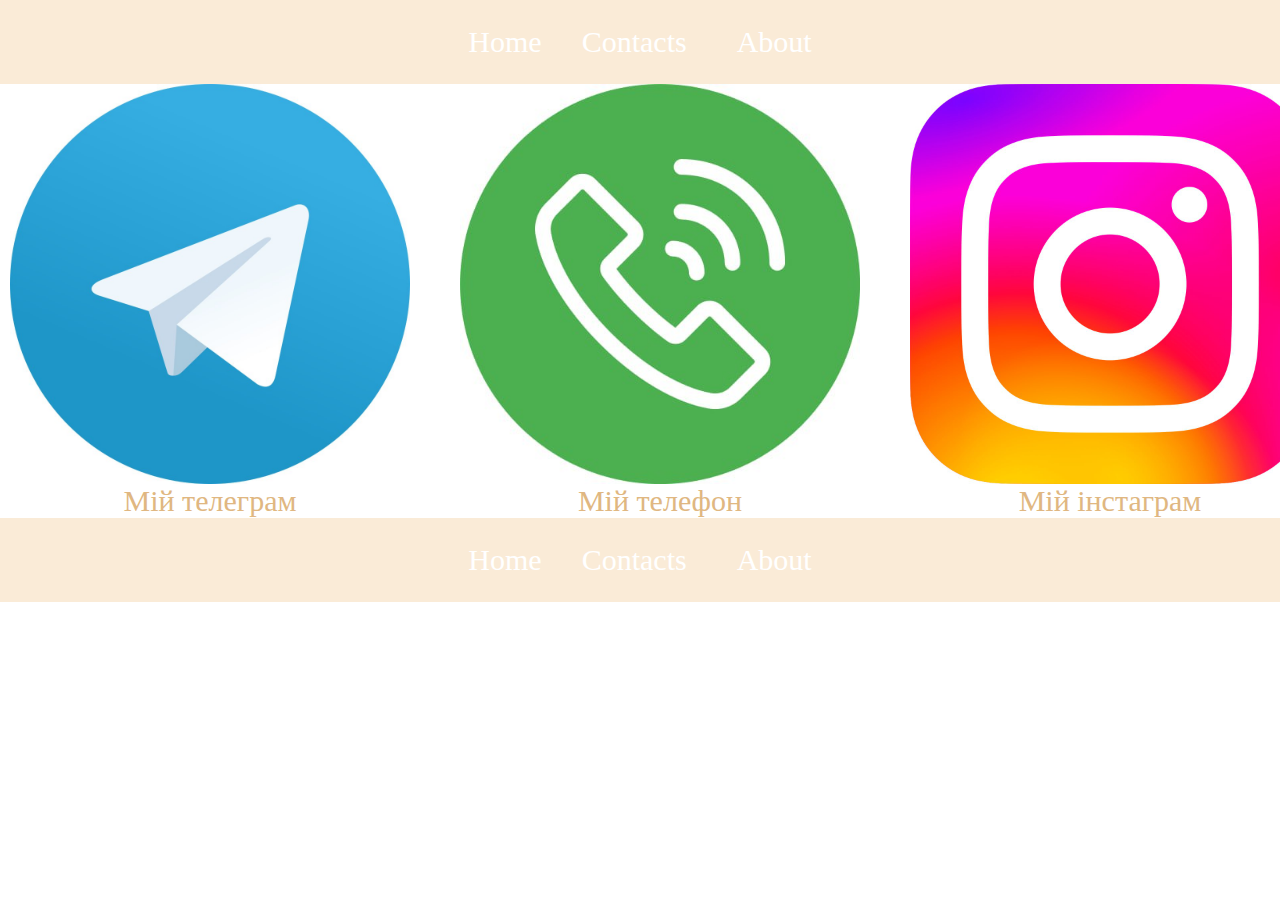
<file: contacts.html>
<!DOCTYPE html>
<html lang="en">
<head>
    <meta charset="UTF-8">
    <meta name="viewport" content="width=device-width, initial-scale=1.0">
    <title>Document</title>
    <link rel="stylesheet" href="./style.css">
</head>
<body>
    <header>
        <a href="./index.html">Home</a>
<nav>
    <ul class="nav">
        <li><a href="./contacts.html">Contacts</a></li>
        <li><a href="./Rewards.html">About</a></li>
    </ul>
</nav>
    </header>
    <div>
        <ul class="contacts">
        
         <li>   
                <div class="box">
                <img src="./photo_2023-12-05_19-30-40.jpg" width="400" alt="">
                <a target="_blank" class="contacts-link" href="https://t.me/VanyaDenya">Мій телеграм</a>
                </div>
            </li>
            <li>   
                <div class="box">
                <img src="./photo_2023-12-05_19-45-09.jpg" width="400" alt="">
                <a target="_blank" class="contacts-link"  href="tel:+380959083448">Мій телефон</a>
                </div>
            </li>
            <li>   
                <div class="box">
                <img src="./photo_2023-12-05_19-45-14.jpg" width="400" alt="">
                <a target="_blank" class="contacts-link"   href="https://www.google.com.ua/url?sa=t&rct=j&q=&esrc=s&source=web&cd=&ved=2ahUKEwiXxvLQ7fiCAxVbVvEDHUaqBqgQFnoECAYQAQ&url=https%3A%2F%2Fwww.instagram.com%2F&usg=AOvVaw1cBeRoOpMhZ3-x5M1sA3Fm&opi=89978449">Мій інстаграм</a>
                </div>
            </li>
        </ul>
    </div>
    <footer>   
        <a href="">Home</a>
<nav>
    <ul class="nav">
        <li><a href=".//contacts.html">Contacts</a></li>
        <li><a href="./Rewards.html">About</a></li>
    </ul>
</nav>
</footer> 
</body>
</html>
</file>
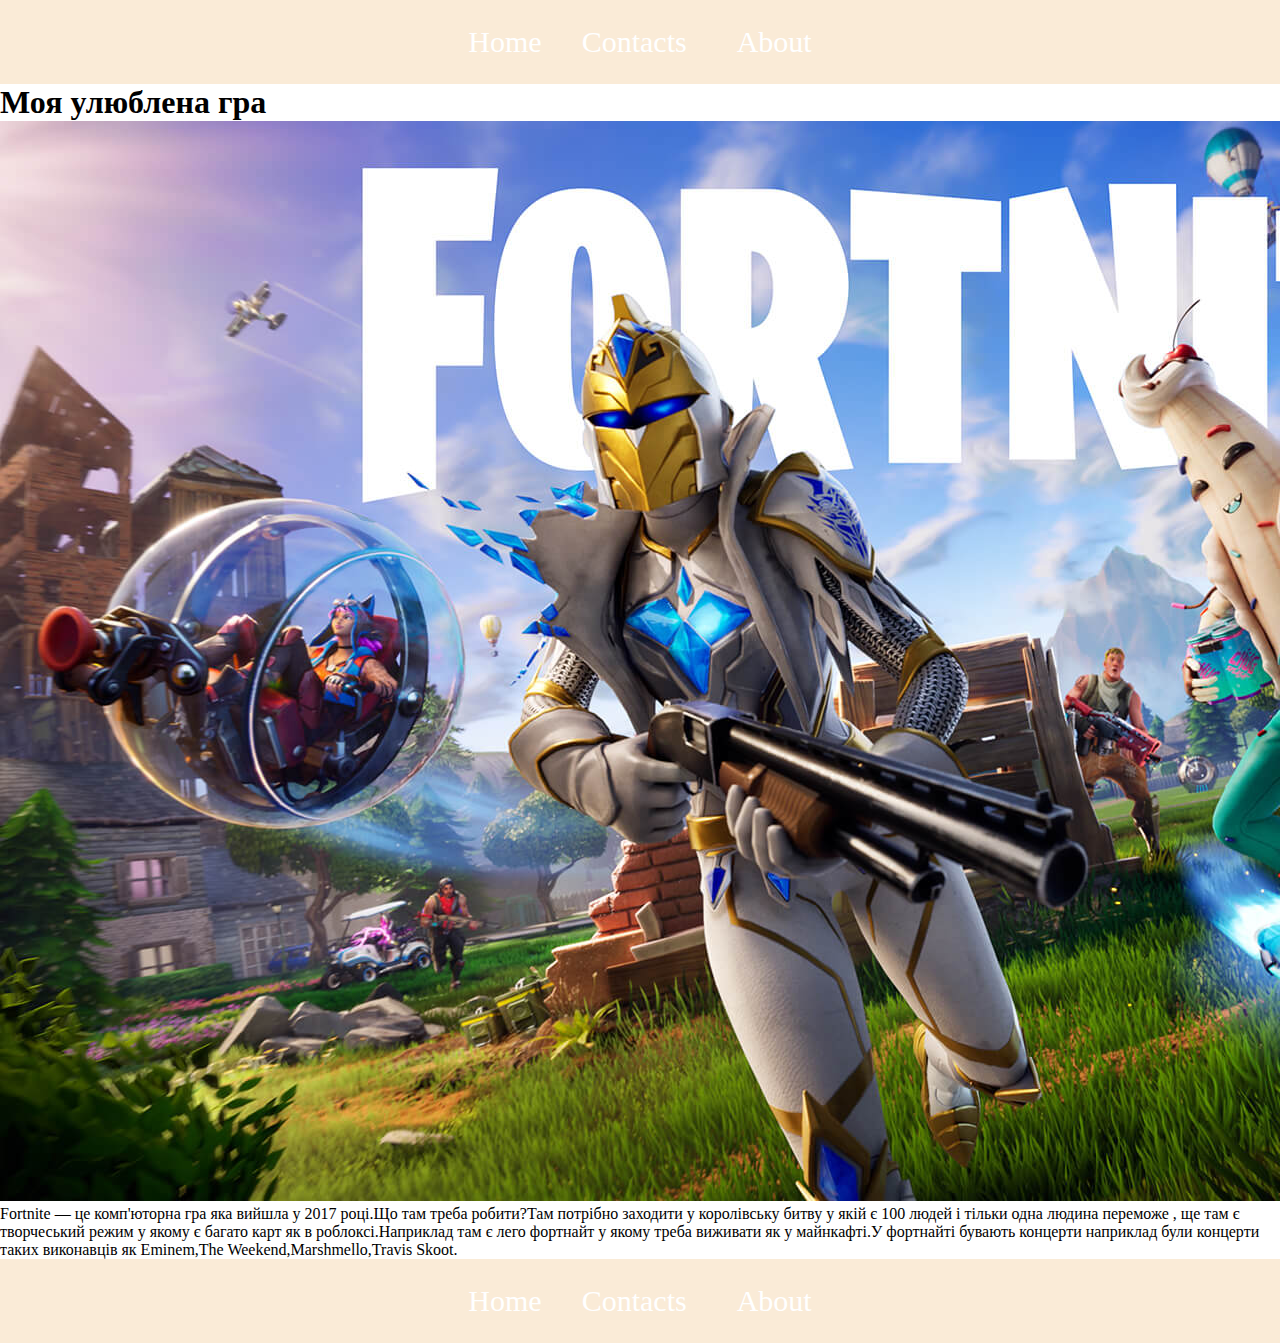
<file: Rewards.html>
<!DOCTYPE html>
<html lang="en">
<head>
    <meta charset="UTF-8">
    <meta name="viewport" content="width=device-width, initial-scale=1.0">
    <title>Document</title>
    <link rel="stylesheet" href="./style.css">
</head>
<body>
    <header>
        <a href="">Home</a>
<nav>
    <ul class="nav">
        <li><a href="./contacts.html">Contacts</a></li>
        <li><a href="./Rewards.html">About</a></li>
    </ul>
</nav>
    </header>
    <h1 class="Rewards-title">
     Моя улюблена гра 
    </h1>
    <img src="./fortnite-og-social-1920x1080-a5adda66fab9.jpg" alt="">
    <p>
        Fortnite — це комп'юторна гра яка вийшла у 2017 році.Що там треба робити?Там потрібно заходити у королівську битву у якій є 100 людей і тільки одна людина переможе , ще там є творчеський режим у якому є багато карт як в роблоксі.Наприклад там є лего фортнайт у якому треба виживати як у майнкафті.У фортнайті бувають концерти наприклад були концерти таких виконавців як Eminem,The Weekend,Marshmello,Travis Skoot.
    </p> 
    <footer>   
        <a href="">Home</a>
<nav>
    <ul class="nav">
        <li><a href=".//contacts.html">Contacts</a></li>
        <li><a href="./Rewards.html">About</a></li>
    </ul>
</nav>
</footer> 
</body>
</html>
</file>
<file: style.css>
header,footer{
    background-color: antiquewhite;
    display: flex;
    justify-content: center;
    align-items: center;
    padding-top: 25px;
    padding-bottom: 25px;
}
*{
    margin: 0;
}
.nav{
    display: flex;
    gap: 50px;
}
ul{
    list-style: none;
}
a{
    text-decoration: none;
    color: rgb(255, 255, 255);
    font-size: 30px;
    transition: 2s;
}
a:hover{
    color: blueviolet;
}
.index-tytle, .index-text, ol, .index-img{
    margin-left: 550px;
}
.contacts-link{
    color: rgb(224, 183, 129);
    display: block;
}
.contacts{
    display: flex;
    gap: 50px;
    justify-content: center;
}
.box{
    display: flex; 
    align-items: center;
    flex-direction: column;
}
</file>
